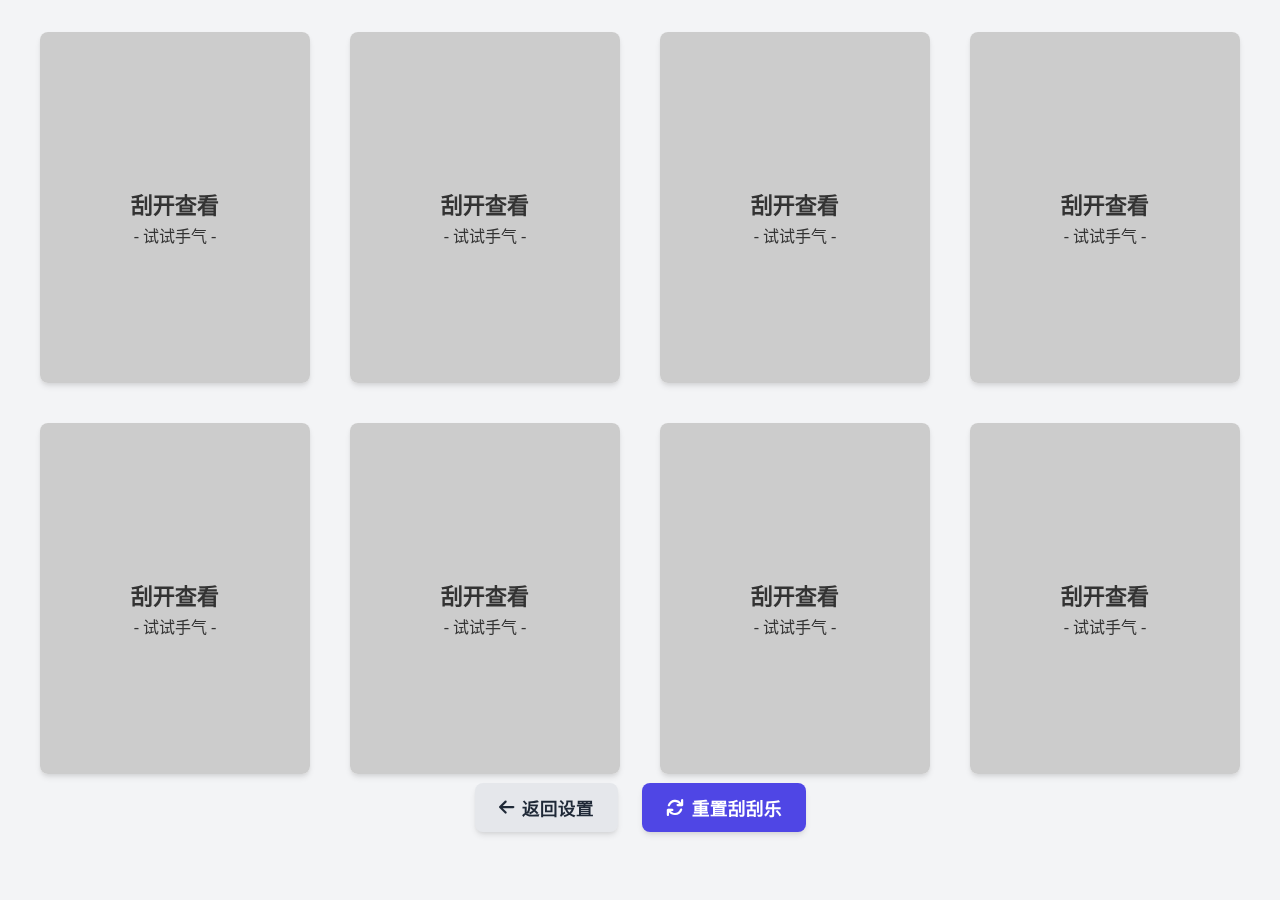
<file: src/scratch.html>
<!DOCTYPE html>
<html lang="zh-CN">

<head>
    <meta charset="UTF-8">
    <meta name="viewport" content="width=device-width, initial-scale=1.0">
    <title>刮刮乐抽奖</title>
    <link rel="stylesheet" href="https://cdnjs.cloudflare.com/ajax/libs/font-awesome/6.0.0-beta3/css/all.min.css">
    <style>
        :root {
            --primary: #4f46e5;
            --primary-dark: #4338ca;
            --primary-light: #818cf8;
            --grey-100: #f3f4f6;
            --grey-200: #e5e7eb;
            --grey-300: #d1d5db;
            --grey-400: #9ca3af;
            --grey-800: #1f2937;
            --radius: 0.5rem;
            --radius-lg: 1rem;
            --shadow: 0 4px 6px -1px rgba(0, 0, 0, 0.1), 0 2px 4px -1px rgba(0, 0, 0, 0.06);
            --shadow-lg: 0 10px 15px -3px rgba(0, 0, 0, 0.1), 0 4px 6px -2px rgba(0, 0, 0, 0.05);
            --shadow-md: 0 4px 6px -1px rgba(0, 0, 0, 0.1), 0 2px 4px -1px rgba(0, 0, 0, 0.06);
            --transition: all 0.3s ease;
        }

        * {
            margin: 0;
            padding: 0;
            box-sizing: border-box;
        }

        body {
            font-family: 'Microsoft YaHei', sans-serif;
            background-color: var(--grey-100);
            color: var(--grey-800);
            min-height: 100vh;
            padding-top: 2rem;
        }

        .container {
            width: 100%;
            max-width: 1200px;
            margin: 0 auto;
        }

        .scratch-grid {
            display: grid;
            grid-template-columns: repeat(4, 1fr);
            gap: 2.5rem;
            margin-bottom: 5rem;
        }

        .scratch-card {
            background-color: white;
            border-radius: var(--radius);
            box-shadow: var(--shadow);
            aspect-ratio: 1/1.3;
            position: relative;
            overflow: hidden;
            cursor: pointer;
            transition: var(--transition);
        }

        .scratch-card:hover {
            transform: translateY(-3px);
            box-shadow: var(--shadow-lg);
        }

        .scratch-card canvas {
            position: absolute;
            top: 0;
            left: 0;
            width: 100%;
            height: 100%;
            z-index: 2;
        }

        .prize-content {
            position: absolute;
            top: 0;
            left: 0;
            width: 100%;
            height: 100%;
            display: flex;
            flex-direction: column;
            align-items: center;
            justify-content: center;
            text-align: center;
            z-index: 1;
            padding: 1rem;
            visibility: hidden;
            opacity: 0;
            transition: opacity 0.3s ease;
        }

        .prize-icon {
            font-size: 3.5rem;
            color: var(--primary);
            margin-bottom: 1.5rem;
        }

        .prize-name {
            font-size: 1.5rem;
            font-weight: 700;
            color: var(--primary-dark);
        }

        .action-bar {
            display: flex;
            justify-content: center;
            gap: 1.5rem;
            margin-bottom: 2rem;
            position: fixed;
            bottom: 20px;
            left: 0;
            right: 0;
            background-color: transparent;
            padding: 1rem 0;
            box-shadow: none;
            z-index: 10;
        }

        .btn {
            padding: 0.75rem 1.5rem;
            border: none;
            border-radius: var(--radius);
            background-color: var(--primary);
            color: white;
            font-weight: 600;
            cursor: pointer;
            transition: var(--transition);
            display: flex;
            align-items: center;
            gap: 0.5rem;
            font-size: 1.1rem;
            box-shadow: var(--shadow-md);
        }

        .btn:hover {
            background-color: var(--primary-dark);
            transform: translateY(-2px);
        }

        .btn-secondary {
            background-color: var(--grey-200);
            color: var(--grey-800);
        }

        .btn-secondary:hover {
            background-color: var(--grey-300);
        }

        @media (max-width: 768px) {
            .scratch-grid {
                grid-template-columns: repeat(2, 1fr);
            }
        }

        @media (max-width: 480px) {
            .scratch-grid {
                grid-template-columns: 1fr;
            }

            .action-bar {
                flex-direction: column;
                padding: 1rem;
            }

            .btn {
                width: 100%;
                justify-content: center;
            }
        }
    </style>
</head>

<body>
    <div class="container">
        <div class="scratch-grid" id="scratch-grid">
            <!-- 八个刮刮乐卡片，一排四个，共两排 -->
            <!-- 将由JavaScript动态生成 -->
        </div>

        <div class="action-bar">
            <button class="btn btn-secondary" id="back-btn">
                <i class="fas fa-arrow-left"></i> 返回设置
            </button>
            <button class="btn" id="reset-btn">
                <i class="fas fa-sync"></i> 重置刮刮乐
            </button>
        </div>
    </div>

    <script>
        document.addEventListener('DOMContentLoaded', function () {
            const scratchGrid = document.getElementById('scratch-grid');
            const backBtn = document.getElementById('back-btn');
            const resetBtn = document.getElementById('reset-btn');

            // 检查必要元素是否存在
            if (!scratchGrid) {
                console.error('找不到scratch-grid元素');
                return;
            }

            if (!backBtn) {
                console.error('找不到back-btn元素');
            } else {
                // 返回按钮
                backBtn.addEventListener('click', function () {
                    window.location.href = 'index.html';
                });
            }

            if (!resetBtn) {
                console.error('找不到reset-btn元素');
            } else {
                // 重置按钮
                resetBtn.addEventListener('click', function () {
                    createScratchCards();
                });
            }

            // 从localStorage获取奖品数据
            let prizes = [];
            try {
                const savedPrizes = localStorage.getItem('lotteryPrizes');
                if (savedPrizes) {
                    prizes = JSON.parse(savedPrizes);
                }
            } catch (error) {
                console.error('获取奖品数据出错:', error);
            }

            // 如果没有奖品数据，使用默认奖品
            if (!prizes || prizes.length === 0) {
                prizes = [
                    { name: '一等奖', count: 1 },
                    { name: '二等奖', count: 2 },
                    { name: '三等奖', count: 3 },
                    { name: '谢谢参与', count: 10 }
                ];
            }

            // 创建所有奖品的数组
            let createScratchCards = function () {
                // 清空现有卡片
                scratchGrid.innerHTML = '';

                let allPrizes = [];
                prizes.forEach(prize => {
                    for (let i = 0; i < prize.count; i++) {
                        allPrizes.push(prize.name);
                    }
                });

                // 确保有足够的奖品，不足的用"谢谢参与"补充
                while (allPrizes.length < 8) {
                    allPrizes.push('谢谢参与');
                }

                // 随机打乱奖品
                allPrizes = shuffleArray(allPrizes.slice(0, 8));

                // 奖品图标映射
                const prizeIcons = {
                    '一等奖': 'trophy',
                    '二等奖': 'medal',
                    '三等奖': 'award',
                    '谢谢参与': 'smile-wink'
                };

                // 生成刮刮乐卡片
                for (let i = 0; i < 8; i++) {
                    const prize = allPrizes[i];
                    // 确定图标
                    let icon = 'gift'; // 默认图标

                    // 根据奖品名称判断应该用什么图标
                    for (const [key, value] of Object.entries(prizeIcons)) {
                        if (prize.includes(key)) {
                            icon = value;
                            break;
                        }
                    }

                    const card = document.createElement('div');
                    card.className = 'scratch-card';
                    card.innerHTML = `
                        <div class="prize-content">
                            <i class="fas fa-${icon} prize-icon"></i>
                            <div class="prize-name">${prize}</div>
                        </div>
                        <canvas style="opacity: 1;"></canvas>
                    `;
                    scratchGrid.appendChild(card);
                }

                // 初始化刮刮乐功能
                setTimeout(() => {
                    initScratchCards();
                }, 0); // 使用0毫秒延迟，确保DOM操作完成后立即执行
            };

            // 初始化刮刮乐卡片功能
            function initScratchCards() {
                const cards = document.querySelectorAll('.scratch-card');

                cards.forEach(card => {
                    const canvas = card.querySelector('canvas');
                    const prizeIcon = card.querySelector('.prize-icon');
                    const prizeName = card.querySelector('.prize-name');

                    // 根据奖品名称长度调整字体大小
                    if (prizeName.textContent.length > 5) {
                        prizeName.style.fontSize = '1.2rem';
                    }

                    // 设置奖品图标样式
                    if (prizeName.textContent.includes('一等')) {
                        prizeIcon.className = 'fas fa-trophy prize-icon';
                        prizeIcon.style.color = '#FFD700'; // 金色
                    } else if (prizeName.textContent.includes('二等')) {
                        prizeIcon.className = 'fas fa-medal prize-icon';
                        prizeIcon.style.color = '#C0C0C0'; // 银色
                    } else if (prizeName.textContent.includes('三等')) {
                        prizeIcon.className = 'fas fa-award prize-icon';
                        prizeIcon.style.color = '#CD7F32'; // 铜色
                    } else if (prizeName.textContent.includes('谢谢')) {
                        prizeIcon.className = 'fas fa-smile-wink prize-icon';
                        prizeIcon.style.color = '#888888';
                    }

                    // 立即设置刮刮层，确保不显示奖品内容
                    canvas.style.opacity = '1';

                    // 等待元素尺寸计算完成
                    setTimeout(() => {
                        // 设置canvas大小
                        const rect = card.getBoundingClientRect();
                        canvas.width = rect.width;
                        canvas.height = rect.height;

                        // 创建刮刮乐效果
                        const ctx = canvas.getContext('2d');
                        ctx.fillStyle = '#CCCCCC';
                        ctx.fillRect(0, 0, canvas.width, canvas.height);

                        // 添加"刮开"文字
                        ctx.font = 'bold 22px Microsoft YaHei';
                        ctx.fillStyle = '#333333';
                        ctx.textAlign = 'center';
                        ctx.textBaseline = 'middle';
                        ctx.fillText('刮开查看', canvas.width / 2, canvas.height / 2);
                        ctx.font = '16px Microsoft YaHei';
                        ctx.fillText('- 试试手气 -', canvas.width / 2, canvas.height / 2 + 30);
                    }, 10); // 缩短延迟时间，确保尽快绘制刮刮层

                    // 添加刮卡事件
                    let isDrawing = false;

                    function handleStart(e) {
                        isDrawing = true;
                        draw(e);
                    }

                    function handleMove(e) {
                        if (!isDrawing) return;
                        draw(e);
                    }

                    function handleEnd() {
                        isDrawing = false;
                    }

                    function draw(e) {
                        e.preventDefault();
                        const rect = canvas.getBoundingClientRect();
                        const clientX = e.type.includes('touch') ? e.touches[0].clientX : e.clientX;
                        const clientY = e.type.includes('touch') ? e.touches[0].clientY : e.clientY;
                        const x = clientX - rect.left;
                        const y = clientY - rect.top;

                        const ctx = canvas.getContext('2d');
                        ctx.globalCompositeOperation = 'destination-out';
                        ctx.beginPath();
                        ctx.arc(x, y, 25, 0, Math.PI * 2); // 增大刮擦半径
                        ctx.fill();

                        // 刮开一小部分后显示奖品内容
                        const prizeContent = card.querySelector('.prize-content');
                        if (prizeContent.style.visibility !== 'visible') {
                            prizeContent.style.visibility = 'visible';
                            prizeContent.style.opacity = '1';
                        }

                        // 计算已刮开的百分比，如果超过50%则完全显示
                        calculateRevealedPercentage(canvas, ctx);
                    }

                    // 计算已刮开的百分比
                    function calculateRevealedPercentage(canvas, ctx) {
                        try {
                            const imageData = ctx.getImageData(0, 0, canvas.width, canvas.height);
                            const pixels = imageData.data;
                            let transparentPixels = 0;

                            // 每四个值代表一个像素点的RGBA
                            for (let i = 3; i < pixels.length; i += 4) {
                                // 如果Alpha通道接近透明，则认为该像素点已被刮开
                                if (pixels[i] < 50) {
                                    transparentPixels++;
                                }
                            }

                            // 计算百分比
                            const totalPixels = canvas.width * canvas.height;
                            const revealedPercentage = (transparentPixels / totalPixels) * 100;

                            // 如果刮开面积超过30%，完全显示奖品
                            if (revealedPercentage > 30) {
                                // 清除整个画布，完全显示奖品
                                ctx.clearRect(0, 0, canvas.width, canvas.height);
                            }
                        } catch (e) {
                            // 忽略跨域错误等
                            console.log('计算刮开百分比时出错:', e.message);
                        }
                    }

                    // 添加触摸和鼠标事件
                    canvas.addEventListener('mousedown', handleStart);
                    canvas.addEventListener('mousemove', handleMove);
                    canvas.addEventListener('mouseup', handleEnd);
                    canvas.addEventListener('mouseleave', handleEnd);

                    canvas.addEventListener('touchstart', handleStart);
                    canvas.addEventListener('touchmove', handleMove);
                    canvas.addEventListener('touchend', handleEnd);
                });
            }

            // 数组随机排序
            function shuffleArray(array) {
                for (let i = array.length - 1; i > 0; i--) {
                    const j = Math.floor(Math.random() * (i + 1));
                    [array[i], array[j]] = [array[j], array[i]];
                }
                return array;
            }

            // 初始创建刮刮乐卡片
            createScratchCards();

            // 窗口大小变化时重新初始化刮刮乐
            window.addEventListener('resize', initScratchCards);
        });
    </script>
</body>

</html>
</file>
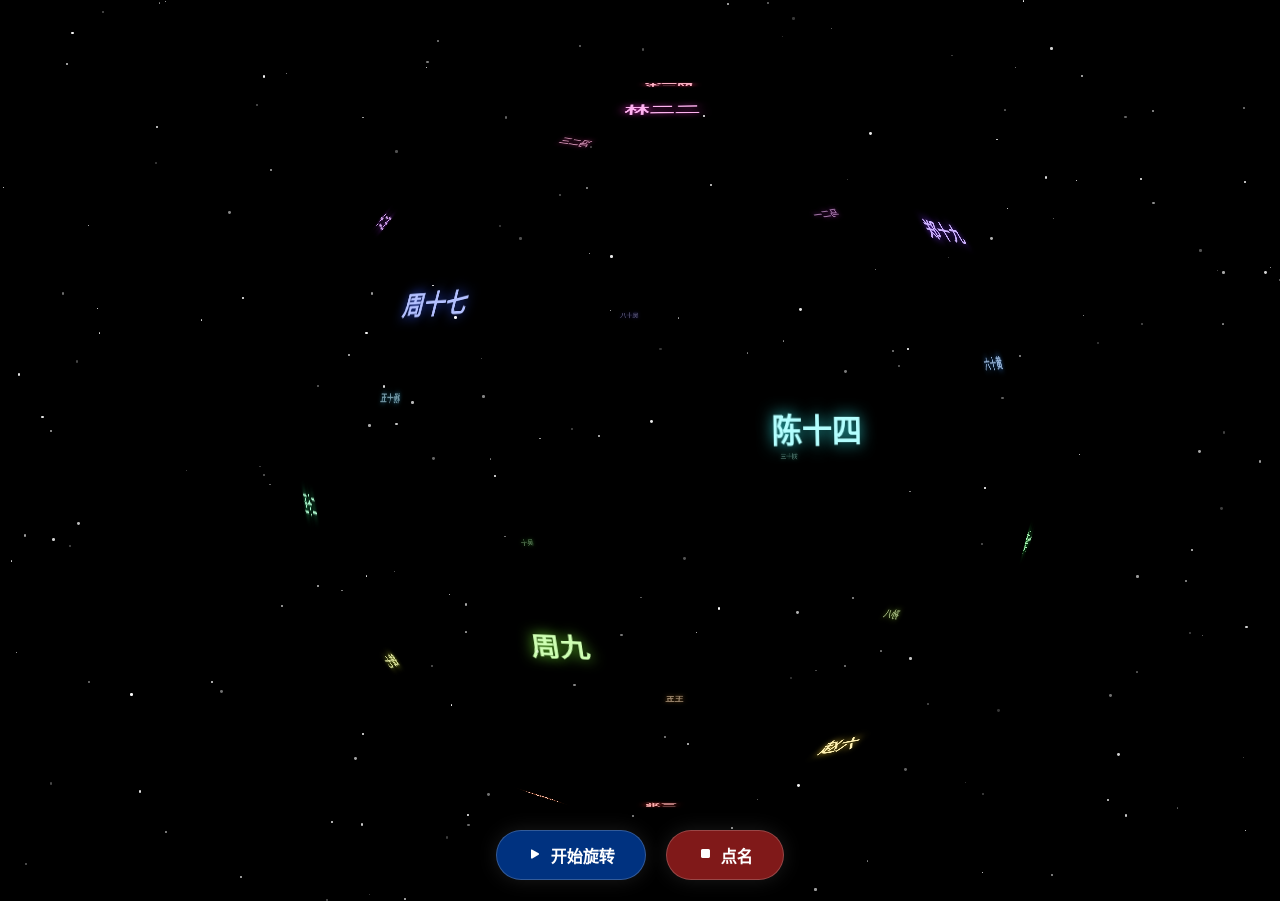
<file: src/sphere.html>
<!DOCTYPE html>
<html lang="zh-CN">

<head>
    <meta charset="UTF-8">
    <meta name="viewport" content="width=device-width, initial-scale=1.0">
    <title>3D名字球体</title>
    <link rel="stylesheet" href="https://cdn.jsdelivr.net/npm/bootstrap-icons@1.10.0/font/bootstrap-icons.css">
    <style>
        * {
            margin: 0;
            padding: 0;
            box-sizing: border-box;
        }

        body {
            font-family: 'Microsoft YaHei', sans-serif;
            background-color: #000000;
            overflow: hidden;
            color: white;
            height: 100vh;
            width: 100vw;
        }

        .sphere-container {
            width: 100%;
            height: 95vh;
            position: relative;
            perspective: 1500px;
            display: flex;
            align-items: center;
            justify-content: center;
            overflow: hidden;
        }

        .sphere {
            width: 100%;
            height: 100%;
            position: relative;
            transform-style: preserve-3d;
            transition: transform 0.5s ease-out;
            animation: float 10s infinite ease-in-out;
        }

        @keyframes float {

            0%,
            100% {
                transform: translateY(0) rotateY(0deg);
            }

            50% {
                transform: translateY(-20px) rotateY(10deg);
            }
        }

        .name-tag {
            position: absolute;
            left: 50%;
            top: 50%;
            transform: translate(-50%, -50%);
            color: white;
            padding: 5px;
            white-space: nowrap;
            cursor: default;
            transition: all 0.5s;
            font-size: 16px;
            font-weight: bold;
            text-shadow: 0 0 8px rgba(255, 255, 255, 0.7);
            transform-origin: center center;
            backface-visibility: visible;
            transform-style: preserve-3d;
        }

        .selected-name {
            position: absolute;
            left: 50%;
            top: 50%;
            transform: translate(-50%, -50%);
            font-size: 120px;
            font-weight: bold;
            color: #ffffff;
            text-shadow: 0 0 20px rgba(255, 255, 255, 0.8);
            opacity: 0;
            transition: all 0.8s cubic-bezier(0.68, -0.55, 0.27, 1.55);
            text-align: center;
            display: flex;
            align-items: center;
            justify-content: center;
            width: 100%;
            height: 100%;
            z-index: 10;
        }

        .selected-name.active {
            opacity: 1;
            transform: translate(-50%, -50%) scale(1.2);
            animation: pulse 1.5s infinite alternate;
        }

        @keyframes pulse {
            0% {
                transform: translate(-50%, -50%) scale(1.2);
                text-shadow: 0 0 20px rgba(255, 255, 255, 0.7);
            }

            100% {
                transform: translate(-50%, -50%) scale(1.3);
                text-shadow: 0 0 50px rgba(255, 255, 255, 1);
            }
        }

        /* 粒子星空效果 */
        .star {
            position: absolute;
            background-color: #ffffff;
            border-radius: 50%;
            animation: twinkle 4s infinite ease-in-out;
        }

        @keyframes twinkle {

            0%,
            100% {
                opacity: 0.2;
            }

            50% {
                opacity: 0.8;
            }
        }

        @keyframes spin {
            from {
                transform: rotateY(0deg);
            }

            to {
                transform: rotateY(360deg);
            }
        }

        @keyframes spinX {
            0% {
                transform: rotateX(0deg);
            }

            100% {
                transform: rotateX(10deg);
            }
        }

        @keyframes complex-spin {
            0% {
                transform: rotateY(0deg) rotateX(0deg);
            }

            25% {
                transform: rotateY(90deg) rotateX(5deg);
            }

            50% {
                transform: rotateY(180deg) rotateX(10deg);
            }

            75% {
                transform: rotateY(270deg) rotateX(5deg);
            }

            100% {
                transform: rotateY(360deg) rotateX(0deg);
            }
        }

        .controls {
            position: fixed;
            bottom: 20px;
            left: 0;
            right: 0;
            display: flex;
            justify-content: center;
            gap: 20px;
            z-index: 100;
        }

        .btn {
            padding: 12px 30px;
            border: none;
            border-radius: 50px;
            color: white;
            font-size: 16px;
            font-weight: bold;
            cursor: pointer;
            transition: all 0.3s;
            background-color: rgba(0, 0, 0, 0.5);
            backdrop-filter: blur(10px);
            border: 1px solid rgba(255, 255, 255, 0.2);
            box-shadow: 0 0 20px rgba(255, 255, 255, 0.1);
            display: flex;
            align-items: center;
            justify-content: center;
        }

        .btn i {
            margin-right: 8px;
        }

        .btn:hover {
            transform: translateY(-3px);
            box-shadow: 0 0 30px rgba(255, 255, 255, 0.2);
        }

        .btn-start {
            background-color: rgba(0, 100, 255, 0.5);
        }

        .btn-stop {
            background-color: rgba(255, 50, 50, 0.5);
        }
    </style>
</head>

<body>
    <div class="sphere-container">
        <div class="sphere" id="name-sphere"></div>
        <div class="selected-name" id="selected-name"></div>
    </div>

    <div class="controls">
        <button class="btn btn-start" id="start-btn"><i class="bi bi-play-fill"></i>开始旋转</button>
        <button class="btn btn-stop" id="stop-btn"><i class="bi bi-stop-fill"></i>点名</button>
    </div>

    <script>
        // 创建星空背景
        function createStars() {
            const body = document.body;
            const numStars = 200;

            for (let i = 0; i < numStars; i++) {
                const star = document.createElement('div');
                star.className = 'star';

                // 随机大小
                const size = Math.random() * 2 + 1;
                star.style.width = `${size}px`;
                star.style.height = `${size}px`;

                // 随机位置
                const posX = Math.random() * 100;
                const posY = Math.random() * 100;
                star.style.left = `${posX}%`;
                star.style.top = `${posY}%`;

                // 随机动画延迟
                star.style.animationDelay = `${Math.random() * 4}s`;

                // 随机亮度
                const opacity = Math.random() * 0.8 + 0.2;
                star.style.opacity = opacity;

                body.appendChild(star);
            }
        }

        // 从localStorage获取学生名单，如果没有则使用默认名单
        let students = [];

        // 尝试从localStorage获取学生名单
        try {
            console.log("尝试从localStorage获取学生名单...");
            const savedStudents = localStorage.getItem('studentNames');

            if (savedStudents) {
                console.log("从localStorage找到学生数据:", savedStudents);
                students = JSON.parse(savedStudents);
                console.log("解析后的学生数据:", students);
            } else {
                console.log("localStorage中没有找到学生数据，使用默认名单");
                // 默认学生名单
                students = [
                    '张三', '李四', '王五', '赵六', '钱七', '孙八', '周九', '吴十',
                    '郑十一', '王十二', '刘十三', '陈十四', '杨十五', '黄十六', '周十七',
                    '吴十八', '郑十九', '王二十', '马二一', '林二二', '冯二三', '朱二四'
                ];
            }
        } catch (error) {
            console.error("解析localStorage中的学生数据出错:", error);
            // 发生错误时使用默认名单
            students = [
                '张三', '李四', '王五', '赵六', '钱七', '孙八', '周九', '吴十',
                '郑十一', '王十二', '刘十三', '陈十四', '杨十五', '黄十六', '周十七',
                '吴十八', '郑十九', '王二十', '马二一', '林二二', '冯二三', '朱二四'
            ];
        }

        // 确保至少有一些名字可以展示
        if (!students || students.length === 0) {
            console.warn("没有有效的学生数据，使用默认名单");
            students = ['张三', '李四', '王五', '赵六', '钱七', '孙八', '周九', '吴十'];
        }

        let isRunning = false;
        let sphere = document.getElementById('name-sphere');
        let selectedName = document.getElementById('selected-name');

        // 创建3D球体
        function createNameSphere() {
            // 清空球体
            sphere.innerHTML = '';

            // 计算每个点的位置
            const radius = Math.min(window.innerWidth, window.innerHeight) * 0.4; // 根据窗口大小自适应
            const numPoints = students.length;
            const phi = Math.PI * (3 - Math.sqrt(5)); // 黄金角

            students.forEach((student, i) => {
                const y = 1 - (i / (numPoints - 1)) * 2; // y 从 1 到 -1
                const radiusAtY = Math.sqrt(1 - y * y); // 在该 y 的半径

                const theta = phi * i; // 黄金角旋转

                const x = Math.cos(theta) * radiusAtY;
                const z = Math.sin(theta) * radiusAtY;

                const nameTag = document.createElement('div');
                nameTag.className = 'name-tag';
                nameTag.textContent = student;

                // 设置3D位置
                const translateX = x * radius;
                const translateY = y * radius;
                const translateZ = z * radius;

                // 计算标签到球心的方向向量
                const dirX = x;
                const dirY = y;
                const dirZ = z;

                // 计算标签应该面向的角度
                const rotX = Math.atan2(dirY, Math.sqrt(dirX * dirX + dirZ * dirZ)) * (180 / Math.PI);
                const rotY = Math.atan2(dirX, dirZ) * (180 / Math.PI);

                // 设置变换，同时考虑位置和旋转，使标签沿球面弯曲
                nameTag.style.transform = `translate3d(${translateX}px, ${translateY}px, ${translateZ}px) rotateY(${rotY}deg) rotateX(${-rotX}deg)`;

                // 根据z位置调整大小和不透明度
                const scale = 0.4 + (z + 1) * 0.6; // 略微减小缩放比例
                const opacity = 0.3 + (z + 1) * 0.7; // 调整不透明度范围
                nameTag.style.transform += ` scale(${scale})`;
                nameTag.style.opacity = opacity;

                // 根据位置给予不同颜色，增强3D效果
                const hue = (i / numPoints) * 360;
                nameTag.style.color = `hsl(${hue}, 100%, 85%)`;
                nameTag.style.textShadow = `0 0 8px hsla(${hue}, 100%, 60%, 0.8)`;

                sphere.appendChild(nameTag);
            });
        }

        // 初始化
        createStars();
        createNameSphere();

        // 开始按钮
        document.getElementById('start-btn').addEventListener('click', function () {
            if (!isRunning) {
                isRunning = true;
                selectedName.classList.remove('active');

                // 启动旋转动画
                sphere.style.animation = 'complex-spin 20s infinite linear';

                // 隐藏选中的名字
                selectedName.style.opacity = 0;
                selectedName.style.transform = 'translate(-50%, -50%) scale(0.5)';

                // 添加速度变化效果，逐渐加快
                setTimeout(() => {
                    sphere.style.animation = 'complex-spin 18s infinite linear';
                }, 2000);

                setTimeout(() => {
                    sphere.style.animation = 'complex-spin 15s infinite linear';
                }, 4000);

                setTimeout(() => {
                    sphere.style.animation = 'complex-spin 12s infinite linear';
                }, 6000);
            }
        });

        // 停止按钮
        document.getElementById('stop-btn').addEventListener('click', function () {
            if (isRunning) {
                isRunning = false;

                // 缓慢停止旋转
                sphere.style.animation = 'spin 5s linear';
                sphere.style.animationPlayState = 'paused';

                // 随机选择学生
                const randomIndex = Math.floor(Math.random() * students.length);
                const chosenStudent = students[randomIndex];

                // 显示选中的名字
                selectedName.textContent = chosenStudent;
                selectedName.classList.add('active');

                // 动画效果
                setTimeout(() => {
                    selectedName.style.opacity = 1;
                    selectedName.style.transform = 'translate(-50%, -50%) scale(1.2)';
                }, 300);
            }
        });

        // 窗口调整时重新创建球体
        window.addEventListener('resize', createNameSphere);
    </script>
</body>

</html>
</file>
